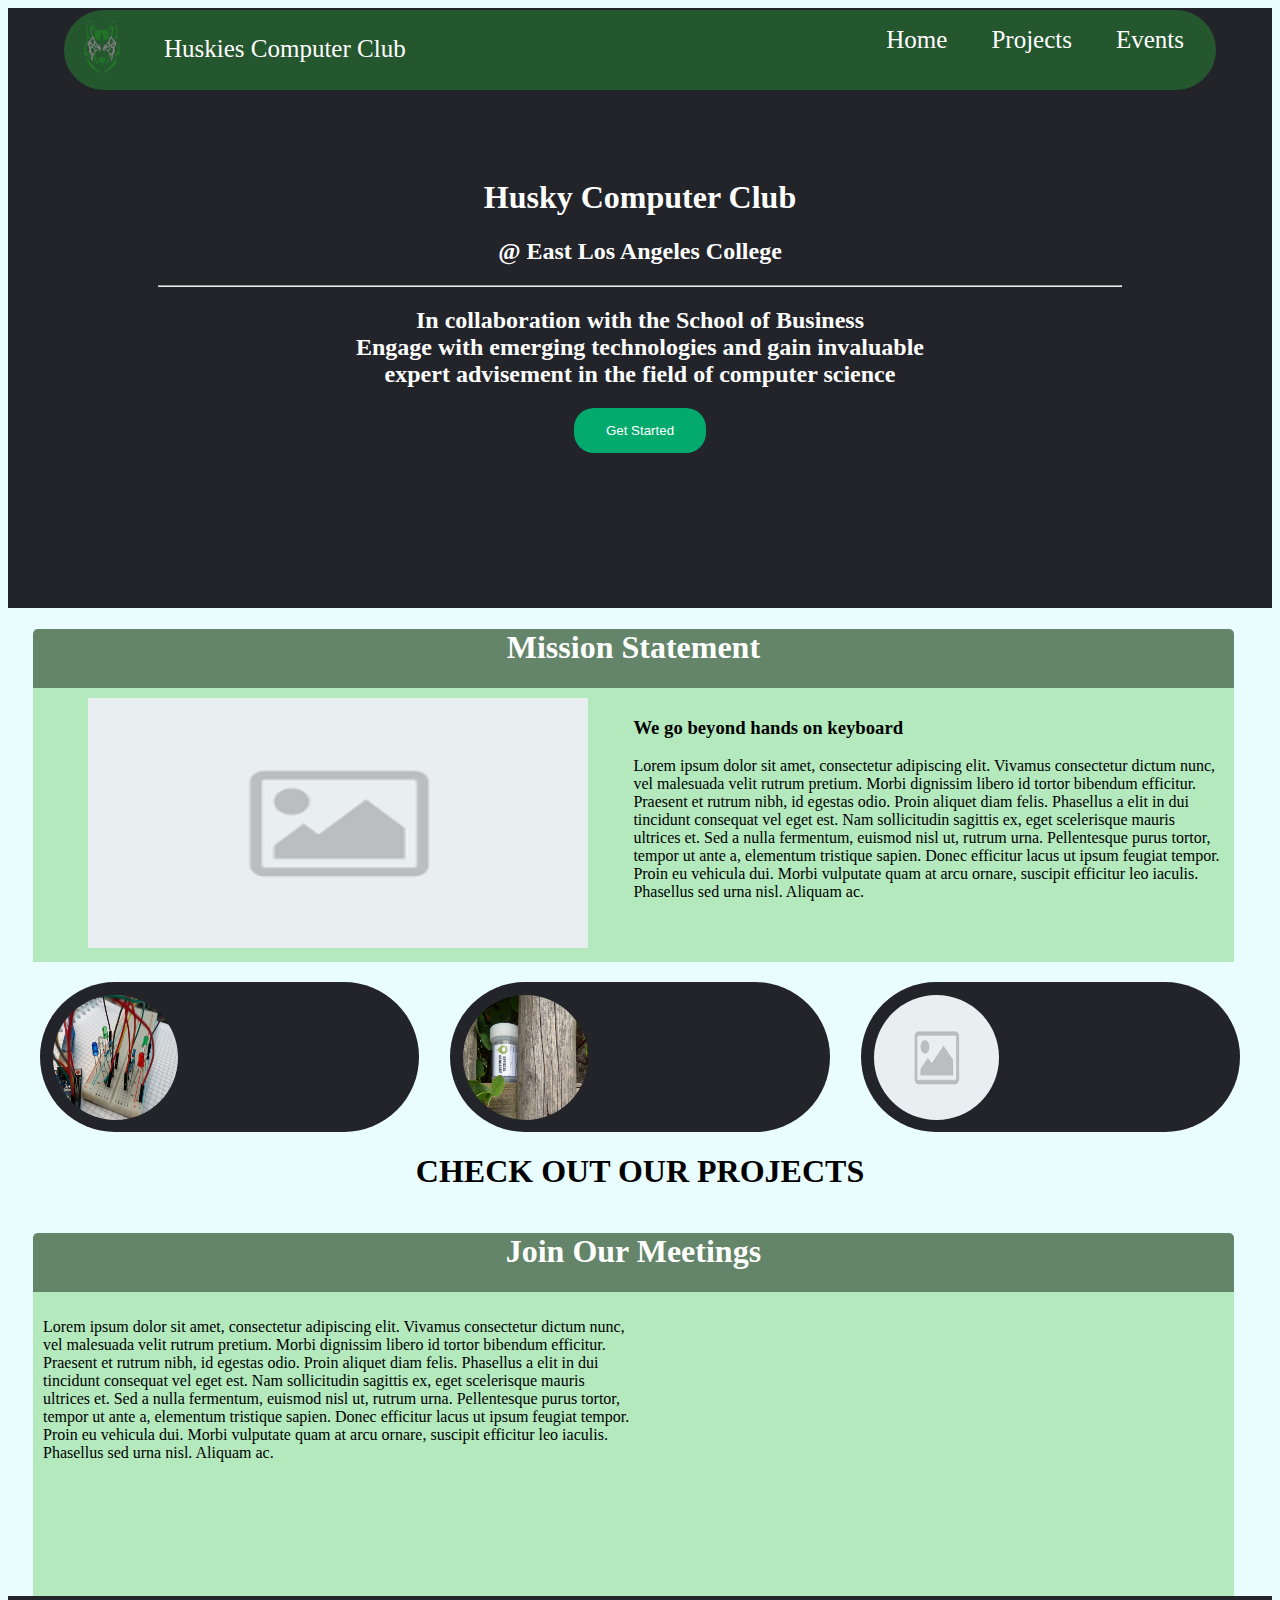
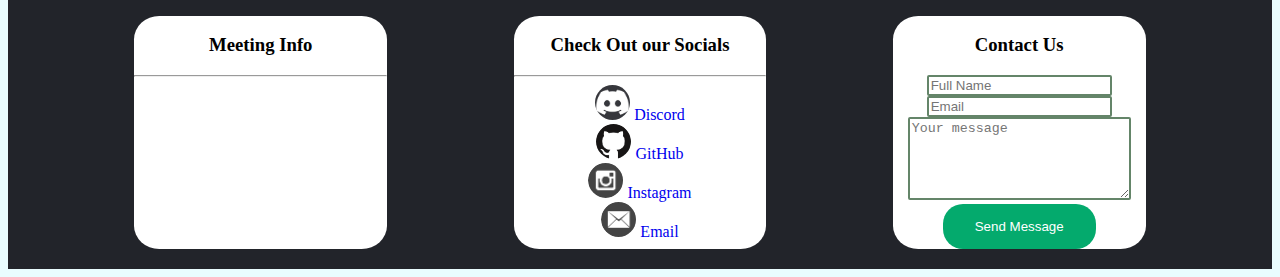
<file: index.html>
﻿<!DOCTYPE html>

<html lang="en" xmlns="http://www.w3.org/1999/xhtml">
<head>
    <meta charset="utf-8" />
    <title>Huskies Computer Club</title>
    <link href="css/style.css" rel="stylesheet" />
    <script src="https://ajax.googleapis.com/ajax/libs/jquery/3.3.1/jquery.min.js"></script>
    <script src="https://code.jquery.com/jquery-3.6.0.min.js"></script>
    <script src="https://smtpjs.com/v3/smtp.js"></script>
    <script src="js/Script.js"></script>
</head>
<body>
    <header>
        <div class="navbar">
            <img src="img/HTlogo1.png" width="70" height="70">
            <p>Huskies Computer Club</p>
            <ul>
                <li><a href="Events.html">Events</a></li>
                <li><a href="Project.html">Projects</a></li>
                <li><a href="index.html">Home</a></li>
            </ul>
        </div>
    </header>
    <div class="Header">
        <center>
            <h1>Husky Computer Club</h1>
            <h2>
                @ East Los Angeles College <br>
            </h2>
            <hr />
            <h2>
                In collaboration with the School of Business <br>
                Engage with emerging technologies and gain invaluable <br>
                expert advisement in the field of computer science
            </h2>
            <button id="scrollButton">Get Started</button>
        </center>
    </div>
    <div class="Section">
        <center><h1>Mission Statement</h1></center>
        <div class="mission">
            <div class="left">
                <center> <img src="img/place.png" width="500" height="250" /></center>
            </div>
            <div class="right">
                <h3>We go beyond hands on keyboard</h3>
                <p>
                    Lorem ipsum dolor sit amet, consectetur adipiscing elit. Vivamus consectetur dictum nunc, vel malesuada
                    velit rutrum pretium. Morbi dignissim libero id tortor bibendum efficitur. Praesent et rutrum nibh, id egestas
                    odio. Proin aliquet diam felis. Phasellus a elit in dui tincidunt consequat vel eget est. Nam sollicitudin
                    sagittis ex, eget scelerisque mauris ultrices et. Sed a nulla fermentum, euismod nisl ut, rutrum urna. Pellentesque
                    purus tortor, tempor ut ante a, elementum tristique sapien. Donec efficitur lacus ut ipsum feugiat tempor. Proin eu
                    vehicula dui. Morbi vulputate quam at arcu ornare, suscipit efficitur leo iaculis. Phasellus sed urna nisl.
                    Aliquam ac.
                </p>
            </div>
        </div>
    </div>
    <div class="Projects">
        <div class="IOT">
            <img src="img/IOT1.jpg">
            <h3>IOT Projects</h3>
            <p> Lorem ipsum dolor sit amet, consectetur adipiscing elit. Vivamus consectetur dictum nunc,</p>
        </div>
        <div class="Geocache">
            <img src="img/Geo1.jpg">
            <h3>GeoCache</h3>
            <p> Lorem ipsum dolor sit amet, consectetur adipiscing elit. Vivamus consectetur dictum nunc,</p>
        </div>
        <div class="Software">
            <img src="img/place.png">
            <h3>Software Projects</h3>
            <p> Lorem ipsum dolor sit amet, consectetur adipiscing elit. Vivamus consectetur dictum nunc,</p>
        </div>
        <h1>CHECK OUT OUR PROJECTS</h1>
    </div>
    <div class="Section">
        <h1>Join Our Meetings</h1>
        <div class="Meeting">

            <div class="left">
                <p>
                    Lorem ipsum dolor sit amet, consectetur adipiscing elit. Vivamus consectetur dictum nunc, vel malesuada
                    velit rutrum pretium. Morbi dignissim libero id tortor bibendum efficitur. Praesent et rutrum nibh, id egestas
                    odio. Proin aliquet diam felis. Phasellus a elit in dui tincidunt consequat vel eget est. Nam sollicitudin
                    sagittis ex, eget scelerisque mauris ultrices et. Sed a nulla fermentum, euismod nisl ut, rutrum urna. Pellentesque
                    purus tortor, tempor ut ante a, elementum tristique sapien. Donec efficitur lacus ut ipsum feugiat tempor. Proin eu
                    vehicula dui. Morbi vulputate quam at arcu ornare, suscipit efficitur leo iaculis. Phasellus sed urna nisl.
                    Aliquam ac.
                </p>
            </div>
            <div class="right">
                <center>
                    <iframe src="https://www.google.com/maps/embed?pb=!1m14!1m8!1m3!1d13224.3379809603!2d-118.1490578!3d34.0417036!3m2!1i1024!2i768!4f13.1!3m3!1m2!1s0x80c2cf851451a11b%3A0xc82801b9b83c2e2b!2sELAC%20Technology%20Club!5e0!3m2!1sen!2sus!4v1706510239475!5m2!1sen!2sus" height="280" width="500" style="border:0;" allowfullscreen="" loading="lazy" referrerpolicy="no-referrer-when-downgrade"></iframe>
                </center>
            </div>
        </div>
    </div>
    <div class="Footer">
        <div class="MeetingInfo">
            <h3>Meeting Info</h3>
            <hr />
        </div>
        <div class="Socials">
            <h3>Check Out our Socials</h3>
            <hr />
            <img src="img/discordIcon.jpg" width="35" height="35" />
            <a href="#">Discord</a>
            <br />
            <img src="img/GitHubIcon.png" width="35" height="35" />
            <a href="#">GitHub</a>
            <br />
            <img src="img/instaIcon.png" width="35" height="35" />
            <a href="#">Instagram</a><br />
            <img src="img/EmailIcon.png" width="35" height="35" />
            <a href="#">Email</a>
        </div>
        <div class="Board">
            <h3>Contact Us</h3>
            <form action="">
                <div class="inputBox">
                    <input type="text" placeholder="Full Name" id="name" class="item" autocomplete="off">
                    <input type="text" placeholder="Email" id="email" class="item" autocomplete="off" />
                </div>
                <div class="TextArea">
                    <textarea id="message" cols="25" rows="5" placeholder="Your message" class="item" autocomplete="off"></textarea>
                    
                </div>
                <button id="submit">Send Message</button>
            </form>
        </div>
    </div>
    
</body>
</html>
</file>
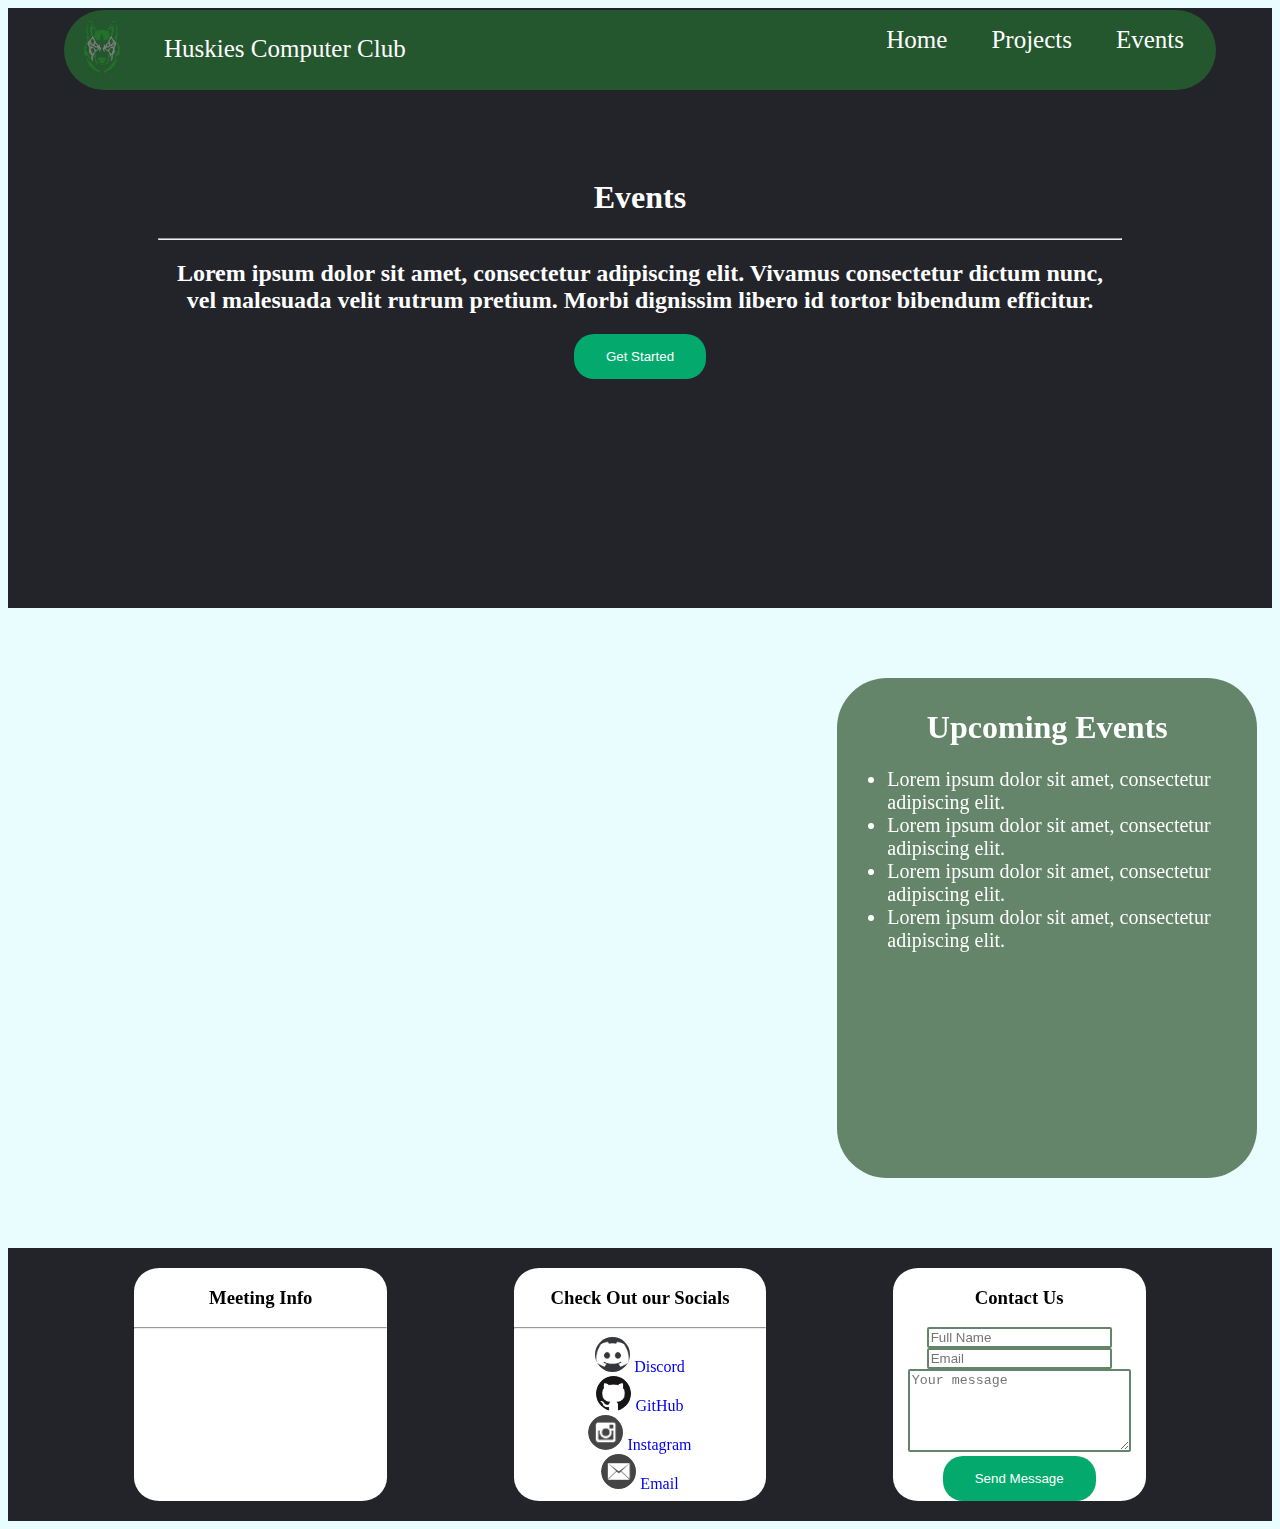
<file: Events.html>
﻿<!DOCTYPE html>

<html lang="en" xmlns="http://www.w3.org/1999/xhtml">
<head>
    <meta charset="utf-8" />
    <title>Events</title>
    <link href="css/style.css" rel="stylesheet" />
    <script src="https://ajax.googleapis.com/ajax/libs/jquery/3.3.1/jquery.min.js"></script>
    <script src="js/Script.js"></script>
</head>
<body>
    <div class="navbar">
        <img src="img/HTlogo1.png" width="70" height="70">
        <p>Huskies Computer Club</p>
        <ul>
            <li><a href="Events.html">Events</a></li>
            <li><a href="Project.html">Projects</a></li>
            <li><a href="index.html">Home</a></li>
        </ul>
    </div>
    <div class="Header">
        <center>
            <h1>Events</h1>
            <hr />
            <h2>
                Lorem ipsum dolor sit amet, consectetur adipiscing elit. Vivamus consectetur dictum nunc, <br>
                vel malesuada velit rutrum pretium. Morbi dignissim libero id tortor bibendum efficitur.
            </h2>
            <button id="scrollButton">Get Started</button>
        </center>
    </div>
    <div class="Calender">
        <iframe src="https://calendar.google.com/calendar/embed?src=a.castillo.82100%40gmail.com&ctz=America%2FLos_Angeles" 
                style="border: 0" width="800" height="600" frameborder="0" scrolling="no"></iframe>
        <div class="EventBox">
            <h1>Upcoming Events</h1>
            <ul>
                <li>Lorem ipsum dolor sit amet, consectetur adipiscing elit.</li>
                <li>Lorem ipsum dolor sit amet, consectetur adipiscing elit.</li>
                <li>Lorem ipsum dolor sit amet, consectetur adipiscing elit.</li>
                <li>Lorem ipsum dolor sit amet, consectetur adipiscing elit.</li>
            </ul>
        </div>
    </div>
    


    <div class="Footer">
        <div class="MeetingInfo">
            <h3>Meeting Info</h3>
            <hr />
        </div>

        <div class="Socials">
            <h3>Check Out our Socials</h3>
            <hr />
            <img src="/img/discordIcon.jpg" width="35" height="35" />
            <a href="#">Discord</a>
            <br />
            <img src="/img/GitHubIcon.png" width="35" height="35" />
            <a href="#">GitHub</a>
            <br />
            <img src="/img/instaIcon.png" width="35" height="35" />
            <a href="#">Instagram</a><br />
            <img src="/img/EmailIcon.png" width="35" height="35" />
            <a href="#">Email</a>
        </div>

        <div class="Board">
            <h3>Contact Us</h3>
            <form action="">
                <div class="inputBox">
                    <input type="text" placeholder="Full Name" id="name" class="item" autocomplete="off">
                    <input type="text" placeholder="Email" id="email" class="item" autocomplete="off" />
                </div>
                <div class="TextArea">
                    <textarea id="message" cols="25" rows="5" placeholder="Your message" class="item" autocomplete="off"></textarea>

                </div>
                <button id="submit">Send Message</button>
            </form>
        </div>

    </div>
</body>
</html>
</file>
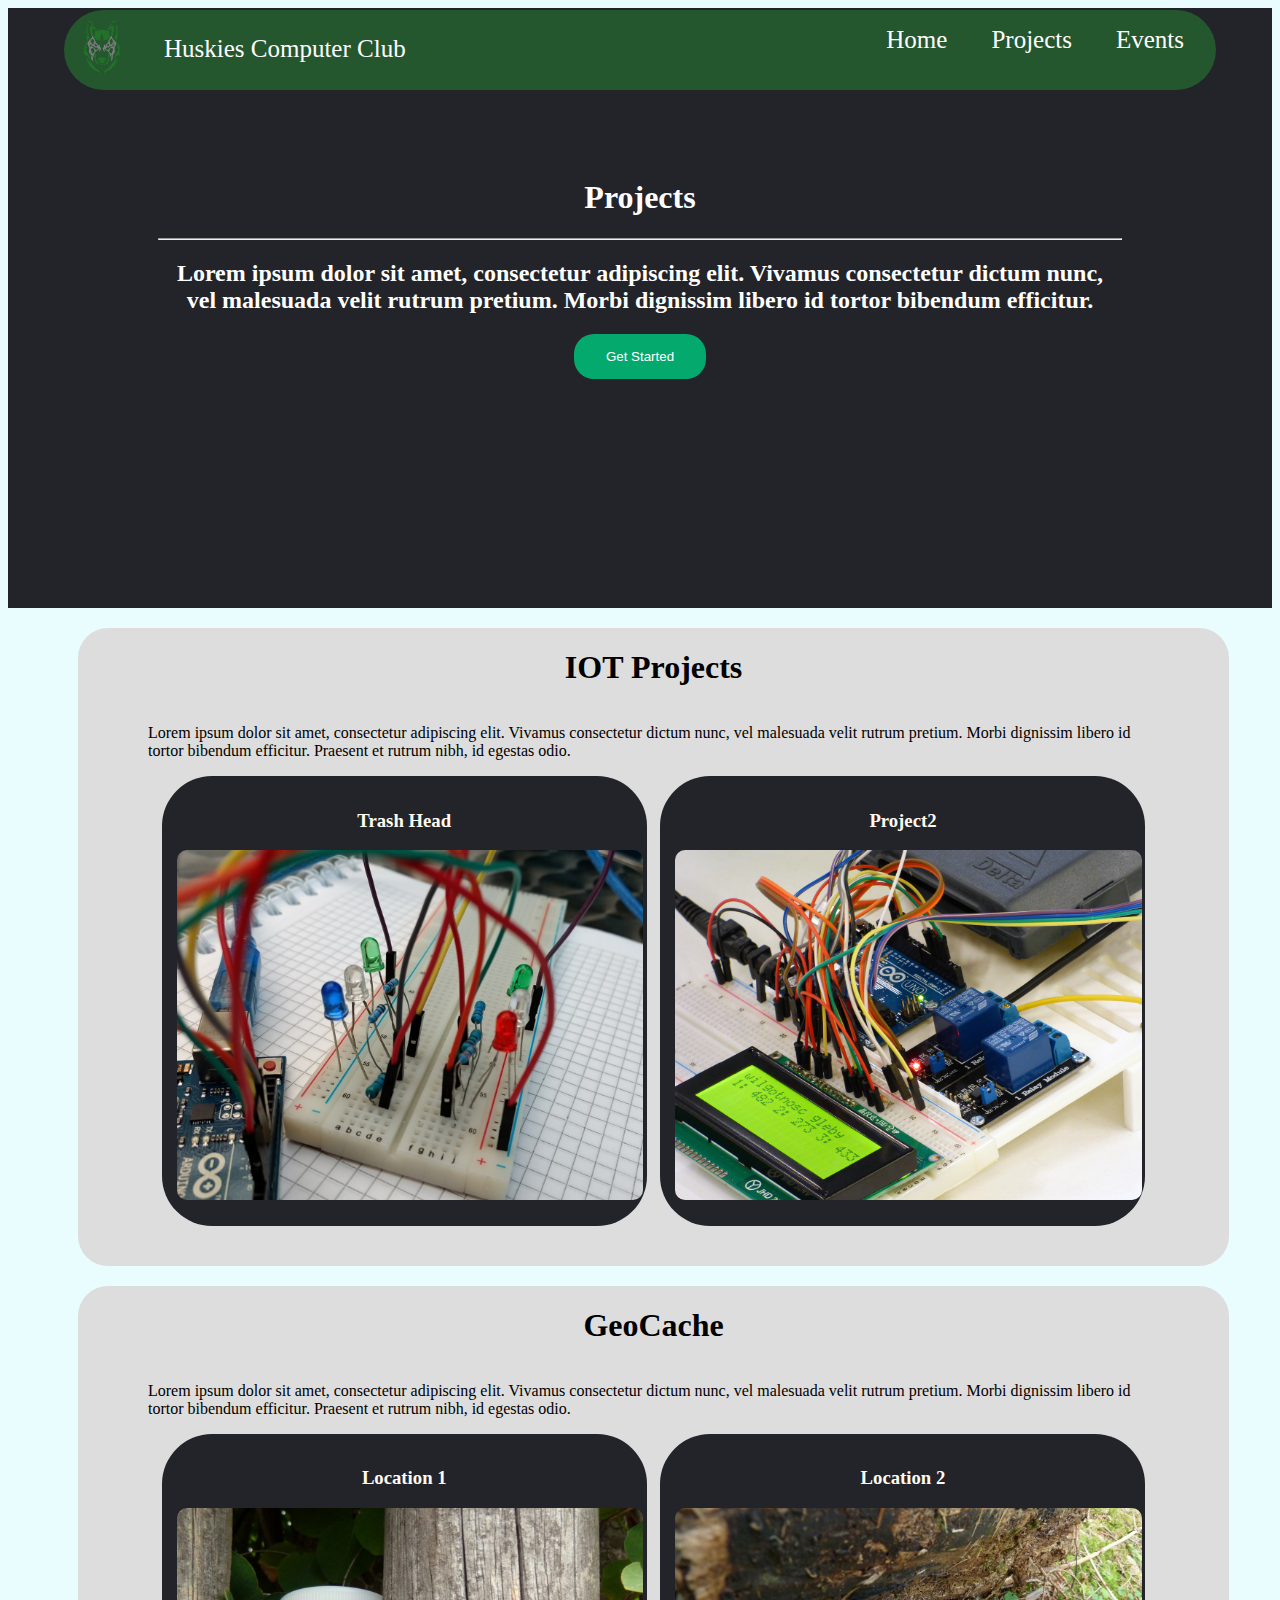
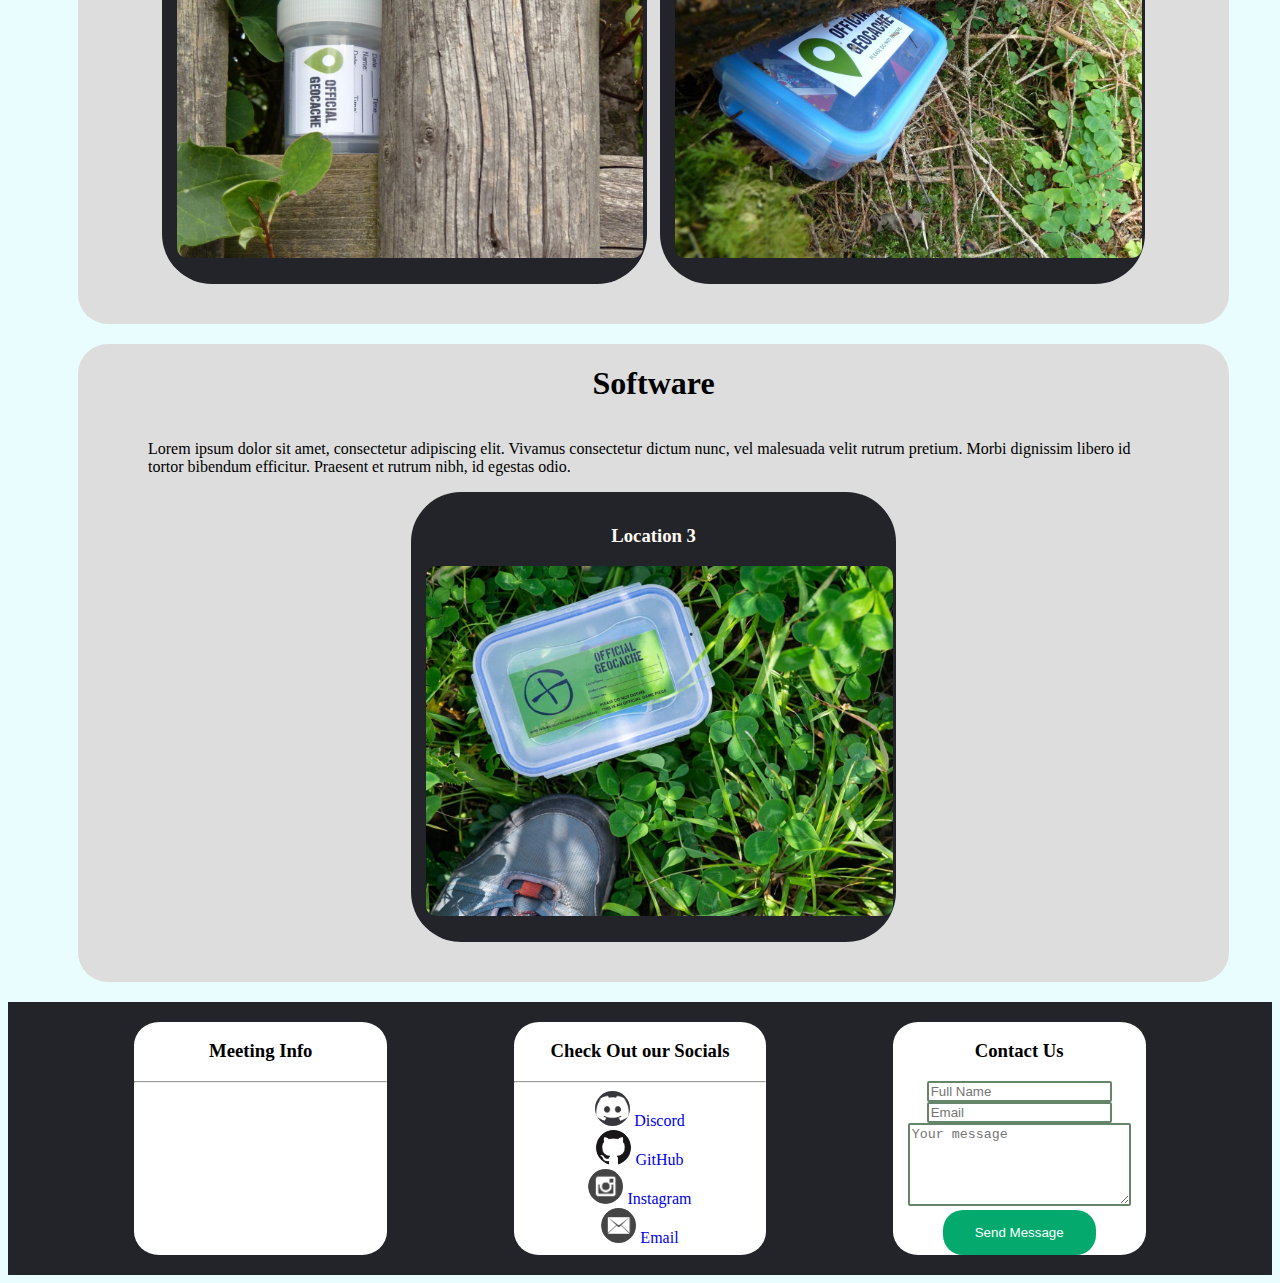
<file: Project.html>
﻿<!DOCTYPE html>

<html lang="en" xmlns="http://www.w3.org/1999/xhtml">
<head>
    <meta charset="utf-8" />
    <title>Projects</title>
    <link href="css/style.css" rel="stylesheet" />
    <script src="https://ajax.googleapis.com/ajax/libs/jquery/3.3.1/jquery.min.js"></script>
    <script src="js/Script.js"></script>
    <script>
    </script>
</head>
<body>
    <div class="navbar">
        <img src="img/HTlogo1.png" width="70" height="70">
        <p>Huskies Computer Club</p>
        <ul>
            <li><a href="Events.html">Events</a></li>
            <li><a href="Project.html">Projects</a></li>
            <li><a href="index.html">Home</a></li>
        </ul>
    </div>
    <div class="Header">
        <center>
            <h1>Projects</h1>
            <hr />
            <h2>
                Lorem ipsum dolor sit amet, consectetur adipiscing elit. Vivamus consectetur dictum nunc, <br>
                vel malesuada velit rutrum pretium. Morbi dignissim libero id tortor bibendum efficitur.
            </h2>
            <button id="scrollButton">Get Started</button>
        </center>
    </div>
    <div class="MainBody">
        <div class="Proj">
            <h1>IOT Projects</h1>
            <p>
                Lorem ipsum dolor sit amet, consectetur adipiscing elit. Vivamus consectetur dictum nunc, vel malesuada velit rutrum pretium.
                Morbi dignissim libero id tortor bibendum efficitur. Praesent et rutrum nibh, id egestas odio.
            </p>
            <div class="ProjectSec">
                <h3>Trash Head</h3>
                <img src="img/IOT1.jpg" height="400">
                <br>
                <br>

                <p>
                    Lorem ipsum dolor sit amet, consectetur adipiscing elit. Vivamus consectetur dictum nunc, vel malesuada velit rutrum pretium.
                    Morbi dignissim libero id tortor bibendum efficitur. Praesent et rutrum nibh, id egestas odio. Proin aliquet diam felis. Phasellus
                    a elit in dui tincidunt consequat vel eget est. Nam sollicitudin sagittis ex, eget scelerisque mauris ultrices et. sed a nulla
                    fermentum, euismod nisl ut, rutrum urna. Pellentesque purus tortor, tempor ut ante a, elementum tristique sapien.
                </p>
                <button>Find Out More</button>

            </div>
            <div class="ProjectSec">
                <h3>Project2</h3>
                <img src="img/IOT2.jpg">
                <br><br>
                <p>
                    Lorem ipsum dolor sit amet, consectetur adipiscing elit. Vivamus consectetur dictum nunc, vel malesuada velit rutrum pretium.
                    Morbi dignissim libero id tortor bibendum efficitur. Praesent et rutrum nibh, id egestas odio. Proin aliquet diam felis. Phasellus
                    a elit in dui tincidunt consequat vel eget est. Nam sollicitudin sagittis ex, eget scelerisque mauris ultrices et. sed a nulla
                    fermentum, euismod nisl ut, rutrum urna. Pellentesque purus tortor, tempor ut ante a, elementum tristique sapien.
                </p>
                <button>Find Out More</button>
            </div>
        </div>

        <div class="Proj">
            <h1>GeoCache</h1>
            <p>
                Lorem ipsum dolor sit amet, consectetur adipiscing elit. Vivamus consectetur dictum nunc, vel malesuada velit rutrum pretium.
                Morbi dignissim libero id tortor bibendum efficitur. Praesent et rutrum nibh, id egestas odio.
            </p>
            <div class="ProjectSec">
                <h3>Location 1</h3>
                <img src="img/Geo1.jpg">
                <br><br>
                <p>
                    Lorem ipsum dolor sit amet, consectetur adipiscing elit. Vivamus consectetur dictum nunc, vel malesuada velit rutrum pretium.
                    Morbi dignissim libero id tortor bibendum efficitur. Praesent et rutrum nibh, id egestas odio. Proin aliquet diam felis. Phasellus
                    a elit in dui tincidunt consequat vel eget est. Nam sollicitudin sagittis ex, eget scelerisque mauris ultrices et. sed a nulla
                    fermentum, euismod nisl ut, rutrum urna. Pellentesque purus tortor, tempor ut ante a, elementum tristique sapien.
                </p>
                <button>Find Out More</button>
            </div>
            <div class="ProjectSec">
                <h3>Location 2</h3>
                <img src="img/Geo2.jpg">
                <br><br>
                <p>
                    Lorem ipsum dolor sit amet, consectetur adipiscing elit. Vivamus consectetur dictum nunc, vel malesuada velit rutrum pretium.
                    Morbi dignissim libero id tortor bibendum efficitur. Praesent et rutrum nibh, id egestas odio. Proin aliquet diam felis. Phasellus
                    a elit in dui tincidunt consequat vel eget est. Nam sollicitudin sagittis ex, eget scelerisque mauris ultrices et. sed a nulla
                    fermentum, euismod nisl ut, rutrum urna. Pellentesque purus tortor, tempor ut ante a, elementum tristique sapien.
                </p>
                <button>Find Out More</button>
            </div>
        </div>

        <div class="Proj">
            <h1>Software</h1>
            <p>
                Lorem ipsum dolor sit amet, consectetur adipiscing elit. Vivamus consectetur dictum nunc, vel malesuada velit rutrum pretium.
                Morbi dignissim libero id tortor bibendum efficitur. Praesent et rutrum nibh, id egestas odio.
            </p>
            <div class="ProjectSec">
                <h3>Location 3</h3>
                <img src="img/Geo3.jpg">
                <br><br>
                <p>
                    Lorem ipsum dolor sit amet, consectetur adipiscing elit. Vivamus consectetur dictum nunc, vel malesuada velit rutrum pretium.
                    Morbi dignissim libero id tortor bibendum efficitur. Praesent et rutrum nibh, id egestas odio. Proin aliquet diam felis. Phasellus
                    a elit in dui tincidunt consequat vel eget est. Nam sollicitudin sagittis ex, eget scelerisque mauris ultrices et. sed a nulla
                    fermentum, euismod nisl ut, rutrum urna. Pellentesque purus tortor, tempor ut ante a, elementum tristique sapien.
                </p>
                <button>Find Out More</button>
            </div>
        </div>
    </div>
    <div class="Footer">
        <div class="MeetingInfo">
            <h3>Meeting Info</h3>
            <hr />
        </div>

        <div class="Socials">
            <h3>Check Out our Socials</h3>
            <hr />
            <img src="/img/discordIcon.jpg" width="35" height="35" />
            <a href="#">Discord</a>
            <br />
            <img src="/img/GitHubIcon.png" width="35" height="35" />
            <a href="#">GitHub</a>
            <br />
            <img src="/img/instaIcon.png" width="35" height="35" />
            <a href="#">Instagram</a><br />
            <img src="/img/EmailIcon.png" width="35" height="35" />
            <a href="mailto:huskiestechclub@gmail.com">Email</a>
        </div>

        <div class="Board">
            <h3>Contact Us</h3>
            <form action="">
                <div class="inputBox">
                    <input type="text" placeholder="Full Name" id="name" class="item" autocomplete="off">
                    <input type="text" placeholder="Email" id="email" class="item" autocomplete="off" />
                </div>
                <div class="TextArea">
                    <textarea id="message" cols="25" rows="5" placeholder="Your message" class="item" autocomplete="off"></textarea>

                </div>
                <button id="submit">Send Message</button>
            </form>
        </div>
</body>
</html>
</file>
<file: css/style.css>
﻿body {
 background-color:rgb(233,252,254);
}
h1 {
    text-align: center;
}

.Header {
    background-color: rgb(34,36,42);
    color: white;
    align-items: center;
    top: 0px;
    padding: 150px;
    height: 300px;
}

.navbar {
    width: 90%;
    background-color: rgb(37,87,47);
    height: 80px;
    border-radius: 40px;
    position: fixed;
    top: 10px;
    left: 5%;
}

    .navbar p, .navbar img {
        float: left;
        color: white;
        font-size: 25px;
        text-decoration: none;
        margin-left: 15px;
    }
    .navbar li {
        list-style: none;
        float: right;
    }
    .navbar a {
        color: white;
        margin-top: 12px;
        margin-right: 20px;
        padding: 12px;
        color: white;
        font-size: 25px;
        text-decoration: none;
    }
.Section {
    background-color: rgb(100,133,105);
    margin-left: 25px;
    width: 95%;
    border-radius: 5px;
}

.mission, .Meeting {
    background-color: rgb(180,233,190);
    display: flex;
    flex-wrap: wrap;
    justify-content: space-evenly;
    padding: 10px 10px 10px 10px;
   
}
.Section h1, .Meeting h1 {
    color: white;
}
.left, .right {
    width: 50%;
    height: auto;

}
.Projects {
    display: flex;
    flex-wrap: wrap;
    justify-content: space-evenly;
    height: auto;
    object-position: center;
}

.Software, .IOT, .Geocache {
    width: 30%;
    margin-top: 20px;
    float: left;
    height: 150px;
    border-radius: 75px;
    background-color:rgb(34,36,42);
    color: white;
    
}
    .Projects img {
    border-radius: 50%;
    float:left;
    height: 125px;
    width: 125px;
    padding: 13px;
   
}
.Projects h3, .Projects p {
    float: left;
    width:60%;
    display: none;
    text-align: center;
    padding: 0px,0px,0px,0px;
}
.Footer {
    display: flex;
    flex-wrap: wrap;
    justify-content: space-evenly;
    background-color: rgb(34,36,42);;
    height: auto;
    width: 100%;
}
.Socials img{
    border-radius:50%;
}
.MeetingInfo, .Socials, .Board {
    margin-top: 20px;
    margin-bottom: 20px;
    background-color: white;
    text-align: center;
    width: 20%;
    border-radius: 10%;
    height: auto;
    
}

    .MeetingInfo a, .Socials a, .Board a {
        text-decoration: none;
    }
.Board input{
    width:fit-content;
}

.Proj {
    margin-left: 70px;
    margin-top: 20px;
    margin-bottom: 20px;
    width: 80%;
    padding: 0px 70px 40px;
    display: flex;
    flex-wrap: wrap;
    justify-content: space-evenly;
    background-color: rgb(221,221,221);
    border-radius: 30px;
}
.ProjectSec {
    background-color: rgb(34,36,42);
    height: 420px;
    overflow:hidden;
    width: 45%;
    border-radius: 50px;
    text-align: center;
    align-content: center;
    transition: flex 0.7s ease-in;
    padding: 15px 15px 15px 15px;
    color: floralwhite;
    
}
    .ProjectSec img {
    height: 350px;
    border-radius: 10px;
    }

button {
    background-color: #04AA6D; /* Green */
    border: none;
    color: white;
    padding: 15px 32px;
    border-radius: 20px;
}
.Calender {
    display: flex;
    flex-wrap: wrap;
    justify-content: space-evenly;
    margin-top: 20px;
    margin-bottom: 20px;
}
.EventBox {
    background-color: rgb(100,133,105);
    color: white;
    margin-top: 50px;
    margin-bottom: 50px;
    width: 400px;
    border-radius: 50px;
    padding: 10px 10px 10px 10px;
    height: inherit
}
    
    .EventBox li {
        font-size: 20px;
    }
.item {
    border: 2px solid rgb(100,133,105);
    border-radius: 2px;
    
}
</file>
